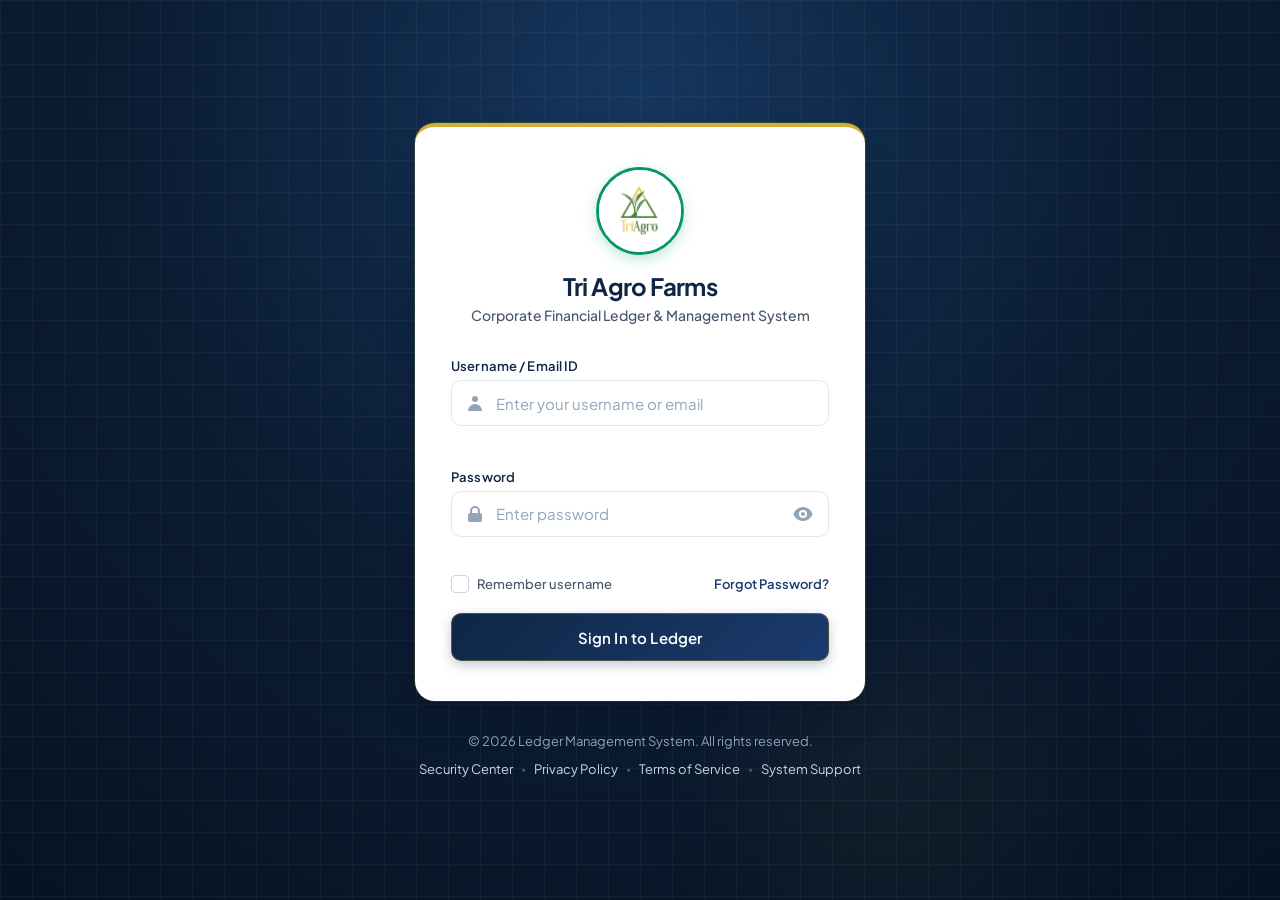
<file: frontend/index.html>
<!DOCTYPE html>
<html lang="en">
<head>
    <meta charset="UTF-8">
    <meta name="viewport" content="width=device-width, initial-scale=1.0">
    <meta http-equiv="Cache-Control" content="no-cache, no-store, must-revalidate">
    <meta http-equiv="Pragma" content="no-cache">
    <meta http-equiv="Expires" content="0">
    <meta name="description" content="Secure sign-in portal for Ledger Management System. Manage business accounting and financial ledgers securely.">
    <title>Sign In &mdash; Tri Agro Farms</title>
    <link rel="icon" type="image/jpeg" href="images/logo.jpg">
    <link rel="preconnect" href="https://fonts.googleapis.com">
    <link rel="preconnect" href="https://fonts.gstatic.com" crossorigin>
    <link href="https://fonts.googleapis.com/css2?family=Plus+Jakarta+Sans:wght@400;500;600;700&display=swap" rel="stylesheet">
    <link rel="stylesheet" href="style.css?v=2.1">
</head>
<body>
    <div class="bg-pattern" aria-hidden="true"></div>
    <div class="bg-glow bg-glow-1" aria-hidden="true"></div>
    <div class="bg-glow bg-glow-2" aria-hidden="true"></div>

    <main class="page-container">
        <div class="login-card">
            <header class="card-header">
                <div class="brand-logo" aria-hidden="true" style="margin-bottom: 1rem;">
                    <img src="images/logo.jpg" alt="Tri Agro Farms Logo" style="width: 88px; height: 88px; border-radius: 50%; object-fit: cover; border: 3px solid #059669; box-shadow: 0 4px 14px rgba(5,150,105,0.25);">
                </div>
                <h1 class="software-title">Tri Agro Farms</h1>
                <p class="software-subtitle">Corporate Financial Ledger &amp; Management System</p>
            </header>

            <div id="alertBanner" class="alert-banner" role="alert" aria-live="assertive" hidden>
                <span class="alert-icon" aria-hidden="true"></span>
                <span class="alert-message" id="alertMessage"></span>
                <button type="button" class="alert-close" id="alertCloseBtn" aria-label="Dismiss alert">&times;</button>
            </div>

            <form id="loginForm" class="login-form" novalidate autocomplete="on">
                <div class="form-group" id="usernameGroup">
                    <label for="username" class="form-label">
                        Username / Email ID
                    </label>
                    <div class="input-wrapper">
                        <span class="input-icon" aria-hidden="true">
                            <svg viewBox="0 0 20 20" fill="currentColor">
                                <path fill-rule="evenodd" d="M10 9a3 3 0 100-6 3 3 0 000 6zm-7 9a7 7 0 1114 0H3z" clip-rule="evenodd" />
                            </svg>
                        </span>
                        <input
                            type="text"
                            id="username"
                            name="username"
                            class="form-input"
                            placeholder="Enter your username or email"
                            autocomplete="username"
                            required
                            aria-describedby="usernameError"
                        />
                    </div>
                    <span class="field-error" id="usernameError" aria-live="polite"></span>
                </div>

                <div class="form-group" id="passwordGroup">
                    <label for="password" class="form-label">
                        Password
                    </label>
                    <div class="input-wrapper">
                        <span class="input-icon" aria-hidden="true">
                            <svg viewBox="0 0 20 20" fill="currentColor">
                                <path fill-rule="evenodd" d="M5 9V7a5 5 0 0110 0v2a2 2 0 012 2v5a2 2 0 01-2 2H5a2 2 0 01-2-2v-5a2 2 0 012-2zm8-2v2H7V7a3 3 0 016 0z" clip-rule="evenodd" />
                            </svg>
                        </span>
                        <input
                            type="password"
                            id="password"
                            name="password"
                            class="form-input password-input"
                            placeholder="Enter password"
                            autocomplete="current-password"
                            required
                            aria-describedby="passwordError"
                        />
                        <button
                            type="button"
                            id="togglePassword"
                            class="password-toggle"
                            aria-label="Show password"
                            aria-pressed="false"
                            tabindex="0"
                        >
                            <svg class="eye-icon eye-show" viewBox="0 0 20 20" fill="currentColor" aria-hidden="true">
                                <path d="M10 12a2 2 0 100-4 2 2 0 000 4z" />
                                <path fill-rule="evenodd" d="M.458 10C1.732 5.943 5.522 3 10 3s8.268 2.943 9.542 7c-1.274 4.057-5.064 7-9.542 7S1.732 14.057.458 10zM14 10a4 4 0 11-8 0 4 4 0 018 0z" clip-rule="evenodd" />
                            </svg>
                            <svg class="eye-icon eye-hide" viewBox="0 0 20 20" fill="currentColor" aria-hidden="true" style="display: none;">
                                <path fill-rule="evenodd" d="M3.707 2.293a1 1 0 00-1.414 1.414l14 14a1 1 0 001.414-1.414l-1.473-1.473A10.014 10.014 0 0019.542 10C18.268 5.943 14.478 3 10 3a9.958 9.958 0 00-4.512 1.074l-1.78-1.781zm4.261 4.26a4 4 0 015.66 5.66l-5.66-5.66z" clip-rule="evenodd" />
                                <path d="M12.454 16.697L9.75 13.992a4 4 0 01-3.742-3.741L2.335 6.578A9.98 9.98 0 00.458 10c1.274 4.057 5.065 7 9.542 7 .847 0 1.669-.105 2.454-.303z" />
                            </svg>
                        </button>
                    </div>
                    <span class="field-error" id="passwordError" aria-live="polite"></span>
                </div>

                <div class="form-utilities">
                    <label class="remember-me" for="rememberMe">
                        <input type="checkbox" id="rememberMe" name="rememberMe" class="checkbox-input" />
                        <span class="custom-checkbox" aria-hidden="true">
                            <svg viewBox="0 0 12 10" fill="none">
                                <path d="M1.5 5.5L4.5 8.5L10.5 1.5" stroke="#FFFFFF" stroke-width="2" stroke-linecap="round" stroke-linejoin="round"/>
                            </svg>
                        </span>
                        <span class="remember-label">Remember username</span>
                    </label>

                    <a href="#forgot-password" class="forgot-link" id="forgotPasswordLink">
                        Forgot Password?
                    </a>
                </div>

                <button type="submit" class="btn btn-primary" id="submitBtn">
                    <span class="btn-text">Sign In to Ledger</span>
                    <span class="btn-spinner" aria-hidden="true"></span>
                </button>



            </form>
        </div>

        <footer class="page-footer">
            <p class="copyright">
                &copy; <span id="currentYear">2026</span> Ledger Management System. All rights reserved.
            </p>
            <nav class="footer-links" aria-label="Footer Navigation">
                <a href="#security" class="footer-link">Security Center</a>
                <span class="separator" aria-hidden="true">&bull;</span>
                <a href="#privacy" class="footer-link">Privacy Policy</a>
                <span class="separator" aria-hidden="true">&bull;</span>
                <a href="#terms" class="footer-link">Terms of Service</a>
                <span class="separator" aria-hidden="true">&bull;</span>
                <a href="#support" class="footer-link">System Support</a>
            </nav>
        </footer>
    </main>

    <div class="modal-overlay" id="forgotModal" role="dialog" aria-modal="true" aria-labelledby="modalTitle" hidden>
        <div class="modal-card">
            <div class="modal-header">
                <h2 id="modalTitle" class="modal-title">Reset Password</h2>
                <button type="button" class="modal-close" id="modalCloseBtn" aria-label="Close dialog">&times;</button>
            </div>
            <div class="modal-body">
                <p class="modal-desc">
                    Enter your authorized company email address and your new desired password to instantly reset access.
                </p>
                <form id="resetForm" novalidate>
                    <div class="form-group">
                        <label for="resetEmail" class="form-label">Username / Email ID</label>
                        <input
                            type="email"
                            id="resetEmail"
                            class="form-input"
                            placeholder="admin123@gmail.com"
                            required
                        />
                        <span class="field-error" id="resetEmailError" aria-live="polite"></span>
                    </div>
                    <div class="form-group" style="margin-top: 0.75rem;">
                        <label for="resetNewPassword" class="form-label">New Password (Min 6 characters)</label>
                        <input
                            type="password"
                            id="resetNewPassword"
                            class="form-input"
                            placeholder="Enter new password (Min 6 characters)"
                            required
                        />
                        <span class="field-error" id="resetPasswordError" aria-live="polite"></span>
                    </div>
                    <div class="modal-actions" style="margin-top: 1.25rem;">
                        <button type="button" class="btn btn-secondary" id="modalCancelBtn">Cancel</button>
                        <button type="submit" class="btn btn-primary" id="modalSubmitBtn">
                            <span class="btn-text">Save New Password & Sign In</span>
                            <span class="btn-spinner" aria-hidden="true"></span>
                        </button>
                    </div>

            </form>
            </div>
        </div>
    </div>

    <script src="script.js?v=2.2"></script>
</body>
</html>
</file>
<file: frontend/style.css>
:root {
    --navy-950: #071322;
    --navy-900: #0B1C33;
    --navy-850: #0F2744;
    --navy-800: #16365C;
    --navy-700: #1B3B6F;
    --navy-600: #234E8E;
    --navy-100: #E8EEF5;
    --navy-50:  #F2F6FA;

    --gold-600: #9E7B26;
    --gold-500: #C5A059;
    --gold-400: #D4AF37;
    --gold-300: #E5C568;
    --gold-100: #FAF5E8;
    --gold-50:  #FDFBF5;

    --surface-white: #FFFFFF;
    --surface-card:  #FFFFFF;
    --border-subtle: #E2E8F0;
    --border-hover:  #CBD5E1;
    --border-focus:  #1B3B6F;

    --text-primary:   #0F172A;
    --text-secondary: #475569;
    --text-muted:     #94A3B8;
    --text-on-navy:   #F8FAFC;
    --text-on-navy-muted: #94A3B8;

    --error-red:      #DC2626;
    --error-bg:       #FEF2F2;
    --error-border:   #FCA5A5;
    --success-green:  #059669;
    --success-bg:     #ECFDF5;
    --success-border: #A7F3D0;
    --warning-amber:  #D97706;
    --warning-bg:     #FFFBEB;
    --warning-border: #FDE68A;

    --font-family: 'Plus Jakarta Sans', system-ui, -apple-system, BlinkMacSystemFont, 'Segoe UI', Roboto, sans-serif;

    --shadow-card: 0 4px 6px -1px rgba(7, 19, 34, 0.08),
                   0 20px 35px -5px rgba(7, 19, 34, 0.18),
                   0 0 0 1px rgba(212, 175, 55, 0.18);
    --shadow-input-focus: 0 0 0 3px rgba(27, 59, 111, 0.16);
    --shadow-gold-focus:  0 0 0 3px rgba(212, 175, 55, 0.28);
    --shadow-button-hover: 0 10px 20px -3px rgba(15, 39, 68, 0.35);

    --transition-fast: 0.15s ease;
    --transition-base: 0.25s cubic-bezier(0.16, 1, 0.3, 1);
}

*, *::before, *::after {
    box-sizing: border-box;
    margin: 0;
    padding: 0;
}

html {
    font-size: 16px;
    height: 100%;
    -webkit-font-smoothing: antialiased;
    -moz-osx-font-smoothing: grayscale;
}

body {
    min-height: 100%;
    font-family: var(--font-family);
    color: var(--text-primary);
    background: radial-gradient(circle at 50% 10%, #16365C 0%, #0B1C33 50%, #071322 100%);
    background-color: var(--navy-950);
    display: flex;
    flex-direction: column;
    justify-content: center;
    align-items: center;
    position: relative;
    overflow-x: hidden;
    padding: 1.5rem 1rem;
}

.bg-pattern {
    position: fixed;
    inset: 0;
    pointer-events: none;
    z-index: 0;
    opacity: 0.04;
    background-image:
        linear-gradient(to right, #FFFFFF 1px, transparent 1px),
        linear-gradient(to bottom, #FFFFFF 1px, transparent 1px);
    background-size: 32px 32px;
}

.bg-glow {
    position: fixed;
    border-radius: 50%;
    filter: blur(90px);
    pointer-events: none;
    z-index: 0;
    opacity: 0.25;
}

.bg-glow-1 {
    width: 480px;
    height: 480px;
    background: radial-gradient(circle, rgba(27, 59, 111, 0.8) 0%, transparent 70%);
    top: -100px;
    left: 50%;
    transform: translateX(-50%);
}

.bg-glow-2 {
    width: 380px;
    height: 380px;
    background: radial-gradient(circle, rgba(212, 175, 55, 0.35) 0%, transparent 70%);
    bottom: -80px;
    right: 15%;
}

.page-container {
    width: 100%;
    max-width: 450px;
    display: flex;
    flex-direction: column;
    align-items: center;
    position: relative;
    z-index: 1;
}

.login-card {
    width: 100%;
    background-color: var(--surface-card);
    border-radius: 20px;
    box-shadow: var(--shadow-card);
    padding: 2.5rem 2.25rem;
    position: relative;
    border-top: 4px solid var(--gold-400);
    transition: transform var(--transition-base), box-shadow var(--transition-base);
}

.card-header {
    text-align: center;
    margin-bottom: 2rem;
}

.brand-logo {
    display: inline-flex;
    justify-content: center;
    align-items: center;
    margin-bottom: 1.25rem;
    position: relative;
}

.logo-svg {
    width: 56px;
    height: 56px;
    filter: drop-shadow(0 4px 10px rgba(15, 39, 68, 0.25));
    transition: transform var(--transition-base);
}

.brand-logo:hover .logo-svg {
    transform: scale(1.05);
}

.software-title {
    font-size: 1.5rem;
    font-weight: 700;
    color: var(--navy-850);
    letter-spacing: -0.025em;
    line-height: 1.25;
    margin-bottom: 0.35rem;
}

.software-subtitle {
    font-size: 0.875rem;
    font-weight: 500;
    color: var(--text-secondary);
    line-height: 1.4;
}

.alert-banner {
    display: flex;
    align-items: flex-start;
    gap: 0.75rem;
    padding: 0.875rem 1rem;
    border-radius: 10px;
    margin-bottom: 1.5rem;
    font-size: 0.875rem;
    line-height: 1.4;
    position: relative;
    animation: slideDown 0.25s cubic-bezier(0.16, 1, 0.3, 1) forwards;
}

.alert-banner[hidden] {
    display: none !important;
}

.alert-banner.alert-error {
    background-color: var(--error-bg);
    border: 1px solid var(--error-border);
    color: var(--error-red);
}

.alert-banner.alert-success {
    background-color: var(--success-bg);
    border: 1px solid var(--success-border);
    color: var(--success-green);
}

.alert-banner.alert-warning {
    background-color: var(--warning-bg);
    border: 1px solid var(--warning-border);
    color: var(--warning-amber);
}

.alert-icon {
    flex-shrink: 0;
    width: 18px;
    height: 18px;
    margin-top: 1px;
    display: inline-flex;
    align-items: center;
    justify-content: center;
}

.alert-icon::before {
    content: "!";
    font-weight: 700;
    font-size: 0.75rem;
    width: 18px;
    height: 18px;
    border-radius: 50%;
    background: currentColor;
    color: #FFFFFF;
    display: flex;
    align-items: center;
    justify-content: center;
}

.alert-banner.alert-success .alert-icon::before {
    content: "✓";
}

.alert-message {
    flex-grow: 1;
    font-weight: 500;
}

.alert-close {
    background: transparent;
    border: none;
    font-size: 1.25rem;
    line-height: 1;
    color: currentColor;
    cursor: pointer;
    opacity: 0.7;
    transition: opacity var(--transition-fast);
    padding: 0 0.25rem;
}

.alert-close:hover {
    opacity: 1;
}

@keyframes slideDown {
    from {
        opacity: 0;
        transform: translateY(-8px);
    }
    to {
        opacity: 1;
        transform: translateY(0);
    }
}

.login-form {
    display: flex;
    flex-direction: column;
    gap: 1.25rem;
}

.form-group {
    display: flex;
    flex-direction: column;
    gap: 0.4rem;
    text-align: left;
}

.form-label {
    font-size: 0.8125rem;
    font-weight: 600;
    color: var(--navy-850);
    letter-spacing: 0.01em;
}

.input-wrapper {
    position: relative;
    display: flex;
    align-items: center;
}

.input-icon {
    position: absolute;
    left: 0.875rem;
    width: 1.25rem;
    height: 1.25rem;
    color: var(--text-muted);
    display: flex;
    align-items: center;
    justify-content: center;
    pointer-events: none;
    transition: color var(--transition-fast);
}

.input-icon svg {
    width: 100%;
    height: 100%;
}

.form-input {
    width: 100%;
    height: 46px;
    padding: 0 1rem 0 2.75rem;
    font-family: var(--font-family);
    font-size: 0.9375rem;
    font-weight: 500;
    color: var(--text-primary);
    background-color: var(--surface-white);
    border: 1.5px solid var(--border-subtle);
    border-radius: 10px;
    transition: border-color var(--transition-fast), box-shadow var(--transition-fast), background-color var(--transition-fast);
    outline: none;
}

.form-input.password-input {
    padding-right: 2.75rem;
}

.form-input::placeholder {
    color: var(--text-muted);
    font-weight: 400;
}

.form-input:hover:not(:disabled):not(:focus) {
    border-color: var(--border-hover);
}

.form-input:focus {
    border-color: var(--navy-700);
    box-shadow: var(--shadow-input-focus);
    background-color: #FFFFFF;
}

.form-group:focus-within .input-icon {
    color: var(--navy-700);
}

.form-input.is-invalid {
    border-color: var(--error-red) !important;
    background-color: #FFFDFD;
}

.form-input.is-invalid:focus {
    box-shadow: 0 0 0 3px rgba(220, 38, 38, 0.16) !important;
}

.form-input.is-valid {
    border-color: var(--success-green);
}

.field-error {
    font-size: 0.775rem;
    color: var(--error-red);
    font-weight: 500;
    min-height: 1rem;
    line-height: 1.25;
    transition: all var(--transition-fast);
}

.password-toggle {
    position: absolute;
    right: 0.625rem;
    background: transparent;
    border: none;
    padding: 0.375rem;
    cursor: pointer;
    color: var(--text-muted);
    border-radius: 6px;
    display: inline-flex;
    align-items: center;
    justify-content: center;
    transition: color var(--transition-fast), background-color var(--transition-fast);
}

.password-toggle:hover {
    color: var(--navy-850);
    background-color: var(--navy-50);
}

.password-toggle:focus-visible {
    outline: none;
    box-shadow: var(--shadow-gold-focus);
    color: var(--navy-850);
}

.eye-icon {
    width: 1.25rem;
    height: 1.25rem;
}

.form-utilities {
    display: flex;
    justify-content: space-between;
    align-items: center;
    margin-top: -0.25rem;
    font-size: 0.8125rem;
}

.remember-me {
    display: inline-flex;
    align-items: center;
    gap: 0.5rem;
    cursor: pointer;
    user-select: none;
}

.checkbox-input {
    position: absolute;
    opacity: 0;
    width: 0;
    height: 0;
}

.custom-checkbox {
    width: 18px;
    height: 18px;
    border: 1.5px solid var(--border-hover);
    border-radius: 4px;
    background-color: var(--surface-white);
    display: inline-flex;
    align-items: center;
    justify-content: center;
    transition: all var(--transition-fast);
    flex-shrink: 0;
}

.custom-checkbox svg {
    width: 11px;
    height: 11px;
    opacity: 0;
    transform: scale(0.6);
    transition: all var(--transition-fast);
}

.checkbox-input:checked + .custom-checkbox {
    background-color: var(--navy-850);
    border-color: var(--navy-850);
}

.checkbox-input:checked + .custom-checkbox svg {
    opacity: 1;
    transform: scale(1);
}

.checkbox-input:focus-visible + .custom-checkbox {
    box-shadow: var(--shadow-gold-focus);
    border-color: var(--gold-400);
}

.remember-label {
    color: var(--text-secondary);
    font-weight: 500;
}

.remember-me:hover .remember-label {
    color: var(--navy-850);
}

.forgot-link {
    color: var(--navy-700);
    font-weight: 600;
    text-decoration: none;
    transition: color var(--transition-fast);
}

.forgot-link:hover {
    color: var(--gold-600);
    text-decoration: underline;
}

.forgot-link:focus-visible {
    outline: none;
    border-radius: 4px;
    box-shadow: var(--shadow-gold-focus);
}

.btn {
    font-family: var(--font-family);
    font-size: 0.9375rem;
    font-weight: 600;
    letter-spacing: 0.01em;
    padding: 0.75rem 1.5rem;
    border-radius: 10px;
    border: none;
    cursor: pointer;
    display: inline-flex;
    align-items: center;
    justify-content: center;
    position: relative;
    transition: all var(--transition-base);
    text-decoration: none;
    height: 48px;
}

.btn:disabled {
    opacity: 0.65;
    cursor: not-allowed;
    transform: none !important;
    box-shadow: none !important;
}

.btn-primary {
    background: linear-gradient(135deg, var(--navy-850) 0%, var(--navy-700) 100%);
    color: #FFFFFF;
    box-shadow: 0 4px 12px rgba(15, 39, 68, 0.25);
    border: 1px solid rgba(212, 175, 55, 0.3);
}

.btn-primary:hover:not(:disabled) {
    background: linear-gradient(135deg, var(--navy-800) 0%, var(--navy-600) 100%);
    transform: translateY(-1.5px);
    box-shadow: var(--shadow-button-hover);
    border-color: var(--gold-400);
}

.btn-primary:active:not(:disabled) {
    transform: translateY(0);
    box-shadow: 0 2px 6px rgba(15, 39, 68, 0.3);
}

.btn-primary:focus-visible {
    outline: none;
    box-shadow: var(--shadow-gold-focus);
}

.btn-secondary {
    background-color: var(--navy-50);
    color: var(--navy-850);
    border: 1px solid var(--border-subtle);
}

.btn-secondary:hover:not(:disabled) {
    background-color: var(--navy-100);
    color: var(--navy-900);
}

.btn-secondary:focus-visible {
    outline: none;
    box-shadow: var(--shadow-input-focus);
}

.btn-spinner {
    display: none;
    width: 20px;
    height: 20px;
    border: 2.5px solid rgba(255, 255, 255, 0.3);
    border-top-color: var(--gold-400);
    border-radius: 50%;
    animation: buttonSpin 0.75s linear infinite;
    position: absolute;
}

.btn.is-loading .btn-text {
    visibility: hidden;
    opacity: 0;
}

.btn.is-loading .btn-spinner {
    display: block;
}

@keyframes buttonSpin {
    to {
        transform: rotate(360deg);
    }
}

.page-footer {
    width: 100%;
    margin-top: 2rem;
    text-align: center;
    color: var(--text-on-navy-muted);
    font-size: 0.8125rem;
    display: flex;
    flex-direction: column;
    gap: 0.75rem;
}

.copyright {
    color: #94A3B8;
}

.footer-links {
    display: flex;
    justify-content: center;
    align-items: center;
    flex-wrap: wrap;
    gap: 0.5rem;
}

.footer-link {
    color: #CBD5E1;
    text-decoration: none;
    transition: color var(--transition-fast);
}

.footer-link:hover {
    color: var(--gold-400);
    text-decoration: underline;
}

.footer-link:focus-visible {
    outline: none;
    box-shadow: var(--shadow-gold-focus);
    border-radius: 2px;
}

.separator {
    color: #475569;
    font-size: 0.625rem;
    user-select: none;
}

.modal-overlay {
    position: fixed;
    inset: 0;
    background-color: rgba(7, 19, 34, 0.75);
    backdrop-filter: blur(6px);
    -webkit-backdrop-filter: blur(6px);
    display: flex;
    align-items: center;
    justify-content: center;
    z-index: 1000;
    padding: 1.25rem;
    opacity: 0;
    pointer-events: none;
    transition: opacity var(--transition-base);
}

.modal-overlay:not([hidden]) {
    opacity: 1;
    pointer-events: auto;
}

.modal-card {
    background: var(--surface-white);
    width: 100%;
    max-width: 440px;
    border-radius: 18px;
    box-shadow: 0 25px 50px -12px rgba(0, 0, 0, 0.5);
    border-top: 4px solid var(--gold-400);
    padding: 2rem;
    transform: scale(0.96) translateY(10px);
    transition: transform var(--transition-base);
}

.modal-overlay:not([hidden]) .modal-card {
    transform: scale(1) translateY(0);
}

.modal-header {
    display: flex;
    justify-content: space-between;
    align-items: center;
    margin-bottom: 1rem;
}

.modal-title {
    font-size: 1.25rem;
    font-weight: 700;
    color: var(--navy-850);
}

.modal-close {
    background: transparent;
    border: none;
    font-size: 1.5rem;
    color: var(--text-muted);
    cursor: pointer;
    line-height: 1;
    padding: 0.25rem 0.5rem;
    border-radius: 6px;
    transition: all var(--transition-fast);
}

.modal-close:hover {
    color: var(--navy-850);
    background-color: var(--navy-50);
}

.modal-close:focus-visible {
    outline: none;
    box-shadow: var(--shadow-gold-focus);
}

.modal-desc {
    font-size: 0.875rem;
    color: var(--text-secondary);
    line-height: 1.5;
    margin-bottom: 1.25rem;
}

.modal-actions {
    display: flex;
    justify-content: flex-end;
    gap: 0.75rem;
    margin-top: 1.5rem;
}

@media (max-width: 480px) {
    body {
        padding: 1rem 0.75rem;
    }

    .login-card {
        padding: 2rem 1.25rem;
        border-radius: 16px;
    }

    .software-title {
        font-size: 1.35rem;
    }

    .form-utilities {
        flex-direction: column;
        align-items: flex-start;
        gap: 0.75rem;
    }

    .modal-card {
        padding: 1.5rem 1.25rem;
    }

    .modal-actions {
        flex-direction: column-reverse;
    }

    .modal-actions .btn {
        width: 100%;
    }
}

@media (prefers-reduced-motion: reduce) {
    *, *::before, *::after {
        animation-duration: 0.01ms !important;
        animation-iteration-count: 1 !important;
        transition-duration: 0.01ms !important;
    }
}
</file>
<file: frontend/dashboard.css>
:root {
    --navy-950: #071322;
    --navy-900: #0B1C33;
    --navy-850: #0F2744;
    --navy-800: #16365C;
    --navy-700: #1B3B6F;
    --navy-600: #234E8E;
    --navy-100: #E8EEF5;
    --navy-50:  #F2F6FA;

    --gold-600: #9E7B26;
    --gold-500: #C5A059;
    --gold-400: #D4AF37;
    --gold-300: #E5C568;
    --gold-100: #FAF5E8;
    --gold-50:  #FDFBF5;

    --surface-white: #FFFFFF;
    --surface-bg:    #F8FAFC;
    --surface-card:  #FFFFFF;
    --border-subtle: #E2E8F0;
    --border-hover:  #CBD5E1;
    --border-focus:  #1B3B6F;

    --text-primary:   #0F172A;
    --text-secondary: #475569;
    --text-muted:     #94A3B8;

    --error-red:      #DC2626;
    --error-bg:       #FEF2F2;
    --error-border:   #FCA5A5;
    --success-green:  #059669;
    --success-bg:     #ECFDF5;
    --success-border: #A7F3D0;
    --warning-amber:  #D97706;
    --warning-bg:     #FFFBEB;
    --warning-border: #FDE68A;
    --info-blue:      #2563EB;
    --info-bg:        #EFF6FF;

    --font-family: 'Plus Jakarta Sans', system-ui, -apple-system, BlinkMacSystemFont, 'Segoe UI', Roboto, sans-serif;
    --shadow-sm: 0 1px 2px 0 rgba(0, 0, 0, 0.05);
    --shadow-md: 0 4px 6px -1px rgba(0, 0, 0, 0.08), 0 2px 4px -1px rgba(0, 0, 0, 0.04);
    --shadow-lg: 0 10px 15px -3px rgba(0, 0, 0, 0.08), 0 4px 6px -2px rgba(0, 0, 0, 0.04);
}

*, *::before, *::after {
    box-sizing: border-box;
    margin: 0;
    padding: 0;
}

body {
    font-family: var(--font-family);
    background-color: var(--surface-bg);
    color: var(--text-primary);
    min-height: 100vh;
    display: flex;
    flex-direction: column;
}

/* App Header */
.app-header {
    background: linear-gradient(135deg, var(--navy-950) 0%, var(--navy-850) 100%);
    color: #FFFFFF;
    border-bottom: 2px solid var(--gold-400);
    position: sticky;
    top: 0;
    z-index: 100;
    box-shadow: 0 4px 12px rgba(7, 19, 34, 0.25);
}

.header-container {
    max-width: 1600px;
    margin: 0 auto;
    padding: 0.75rem 1.5rem;
    display: flex;
    align-items: center;
    justify-content: space-between;
    gap: 1rem;
}

.brand-section {
    display: flex;
    align-items: center;
    gap: 0.85rem;
    cursor: pointer;
}

.brand-logo-icon {
    width: 38px;
    height: 38px;
    border-radius: 8px;
    background: linear-gradient(135deg, var(--gold-400), var(--gold-600));
    display: flex;
    align-items: center;
    justify-content: center;
    font-weight: 800;
    color: var(--navy-950);
    font-size: 1.25rem;
    box-shadow: 0 2px 6px rgba(212, 175, 55, 0.3);
}

.brand-text h1 {
    font-size: 1.15rem;
    font-weight: 700;
    letter-spacing: -0.01em;
    display: flex;
    align-items: center;
    gap: 0.5rem;
}

.brand-text p {
    font-size: 0.75rem;
    color: var(--gold-300);
    opacity: 0.9;
}

.currency-badge {
    background: rgba(212, 175, 55, 0.15);
    color: var(--gold-300);
    font-size: 0.7rem;
    padding: 0.15rem 0.45rem;
    border-radius: 4px;
    border: 1px solid rgba(212, 175, 55, 0.3);
    font-weight: 600;
}

.header-actions {
    display: flex;
    align-items: center;
    gap: 0.85rem;
}

.status-indicator {
    display: flex;
    align-items: center;
    gap: 0.45rem;
    background: rgba(255, 255, 255, 0.08);
    padding: 0.4rem 0.75rem;
    border-radius: 20px;
    font-size: 0.78rem;
    color: #E2E8F0;
    border: 1px solid rgba(255, 255, 255, 0.12);
}

.status-dot {
    width: 8px;
    height: 8px;
    border-radius: 50%;
    background-color: var(--success-green);
    box-shadow: 0 0 6px var(--success-green);
    animation: pulseDot 2s infinite ease-in-out;
}

@keyframes pulseDot {
    0%, 100% { opacity: 1; transform: scale(1); }
    50% { opacity: 0.5; transform: scale(1.2); }
}

.btn-new-voucher {
    background: linear-gradient(135deg, var(--gold-400), var(--gold-500));
    color: var(--navy-950);
    font-weight: 700;
    font-size: 0.85rem;
    padding: 0.5rem 1rem;
    border-radius: 8px;
    border: none;
    cursor: pointer;
    display: flex;
    align-items: center;
    gap: 0.4rem;
    transition: all 0.2s ease;
    box-shadow: 0 2px 8px rgba(212, 175, 55, 0.25);
}

.btn-new-voucher:hover {
    transform: translateY(-1px);
    box-shadow: 0 4px 12px rgba(212, 175, 55, 0.35);
}

.user-profile-btn {
    background: rgba(255, 255, 255, 0.1);
    border: 1px solid rgba(255, 255, 255, 0.15);
    color: #FFFFFF;
    border-radius: 8px;
    padding: 0.35rem 0.75rem;
    display: flex;
    align-items: center;
    gap: 0.6rem;
    cursor: pointer;
    text-align: left;
    transition: background 0.15s ease;
}

.user-profile-btn:hover {
    background: rgba(255, 255, 255, 0.18);
}

.avatar-circle {
    width: 28px;
    height: 28px;
    border-radius: 50%;
    background: var(--navy-700);
    border: 1px solid var(--gold-400);
    display: flex;
    align-items: center;
    justify-content: center;
    font-size: 0.75rem;
    font-weight: 700;
    color: var(--gold-300);
}

.user-info-text .user-name {
    font-size: 0.8rem;
    font-weight: 600;
    line-height: 1.1;
}

.user-info-text .user-role {
    font-size: 0.68rem;
    color: var(--gold-300);
}

.btn-logout {
    background: transparent;
    border: 1px solid rgba(255, 255, 255, 0.2);
    color: #E2E8F0;
    border-radius: 8px;
    padding: 0.45rem 0.75rem;
    font-size: 0.8rem;
    cursor: pointer;
    transition: all 0.15s ease;
}

.btn-logout:hover {
    background: rgba(220, 38, 38, 0.2);
    border-color: rgba(220, 38, 38, 0.4);
    color: #FECACA;
}

/* App Layout */
.app-layout {
    display: flex;
    flex: 1;
    max-width: 1600px;
    width: 100%;
    margin: 0 auto;
}

/* Sidebar */
.app-sidebar {
    width: 240px;
    background: #FFFFFF;
    border-right: 1px solid var(--border-subtle);
    padding: 1.25rem 0.75rem;
    display: flex;
    flex-direction: column;
    justify-content: space-between;
    flex-shrink: 0;
}

.nav-menu {
    list-style: none;
    display: flex;
    flex-direction: column;
    gap: 0.35rem;
}

.nav-link {
    display: flex;
    align-items: center;
    gap: 0.75rem;
    padding: 0.65rem 0.85rem;
    border-radius: 8px;
    color: var(--text-secondary);
    text-decoration: none;
    font-size: 0.88rem;
    font-weight: 500;
    cursor: pointer;
    transition: all 0.15s ease;
}

.nav-link svg {
    width: 18px;
    height: 18px;
    flex-shrink: 0;
    stroke-width: 2;
}

.nav-link:hover {
    background-color: var(--navy-50);
    color: var(--navy-850);
}

.nav-link.active {
    background: linear-gradient(135deg, var(--navy-850), var(--navy-700));
    color: #FFFFFF;
    font-weight: 600;
    box-shadow: 0 2px 6px rgba(15, 39, 68, 0.2);
}

.nav-link.active svg {
    stroke: var(--gold-400);
}

.sidebar-footer {
    padding: 0.75rem 0.5rem;
    border-top: 1px solid var(--border-subtle);
    font-size: 0.75rem;
    color: var(--text-muted);
}

/* Main Content */
.main-content {
    flex: 1;
    padding: 1.5rem;
    overflow-y: auto;
    background-color: var(--surface-bg);
}

.view-section {
    display: none;
    animation: fadeIn 0.2s ease;
}

.view-section.active {
    display: block;
}

@keyframes fadeIn {
    from { opacity: 0; transform: translateY(4px); }
    to { opacity: 1; transform: translateY(0); }
}

.view-header {
    display: flex;
    justify-content: space-between;
    align-items: center;
    margin-bottom: 1.5rem;
    flex-wrap: wrap;
    gap: 1rem;
}

.view-title h2 {
    font-size: 1.45rem;
    font-weight: 700;
    color: var(--navy-950);
    letter-spacing: -0.01em;
}

.view-title p {
    font-size: 0.85rem;
    color: var(--text-secondary);
    margin-top: 0.2rem;
}

/* KPI Cards Grid */
.kpi-grid {
    display: grid;
    grid-template-columns: repeat(auto-fit, minmax(240px, 1fr));
    gap: 1.25rem;
    margin-bottom: 1.5rem;
}

.kpi-card {
    background: #FFFFFF;
    border-radius: 12px;
    padding: 1.25rem;
    border: 1px solid var(--border-subtle);
    box-shadow: var(--shadow-sm);
    display: flex;
    flex-direction: column;
    justify-content: space-between;
    position: relative;
    overflow: hidden;
    transition: transform 0.15s ease, box-shadow 0.15s ease;
}

.kpi-card:hover {
    transform: translateY(-2px);
    box-shadow: var(--shadow-md);
}

.kpi-card::before {
    content: '';
    position: absolute;
    top: 0;
    left: 0;
    width: 4px;
    height: 100%;
}

.kpi-card.liquid::before,
.kpi-card.cash-bank::before { background-color: #2563EB; }
.kpi-card.receivables::before { background-color: #10B981; }
.kpi-card.payables::before { background-color: #F59E0B; }
.kpi-card.capital::before { background-color: #8B5CF6; }
.kpi-card.profit::before { background-color: var(--gold-500); }
.kpi-card.expense::before { background-color: #EF4444; }

.kpi-header {
    display: flex;
    justify-content: space-between;
    align-items: center;
    margin-bottom: 0.75rem;
}

.kpi-title {
    font-size: 0.82rem;
    font-weight: 600;
    color: var(--text-secondary);
    text-transform: uppercase;
    letter-spacing: 0.03em;
}

.kpi-icon {
    width: 32px;
    height: 32px;
    border-radius: 8px;
    display: flex;
    align-items: center;
    justify-content: center;
    background: var(--navy-50);
    color: var(--navy-700);
}

.kpi-value {
    font-size: 1.6rem;
    font-weight: 800;
    color: var(--navy-950);
    letter-spacing: -0.02em;
    margin-bottom: 0.35rem;
}

.kpi-subtitle {
    font-size: 0.75rem;
    color: var(--text-muted);
}

/* Two-Column Analytics Row */
.analytics-row {
    display: grid;
    grid-template-columns: 2fr 1fr;
    gap: 1.25rem;
    margin-bottom: 1.5rem;
}

@media (max-width: 1024px) {
    .analytics-row {
        grid-template-columns: 1fr;
    }
}

.card {
    background: #FFFFFF;
    border-radius: 12px;
    border: 1px solid var(--border-subtle);
    box-shadow: var(--shadow-sm);
    padding: 1.25rem;
    margin-bottom: 1.5rem;
}

.card-header-row {
    display: flex;
    justify-content: space-between;
    align-items: center;
    margin-bottom: 1rem;
    padding-bottom: 0.75rem;
    border-bottom: 1px solid var(--border-subtle);
}

.card-title {
    font-size: 1rem;
    font-weight: 700;
    color: var(--navy-950);
}

/* Custom Cash Flow Visual Chart */
.cash-flow-chart-container {
    padding: 0.5rem 0;
}

.chart-bars-wrap {
    display: flex;
    justify-content: space-between;
    align-items: flex-end;
    height: 180px;
    padding-top: 1.5rem;
    gap: 0.75rem;
}

.chart-column {
    flex: 1;
    display: flex;
    flex-direction: column;
    align-items: center;
    height: 100%;
    justify-content: flex-end;
}

.bars-group {
    display: flex;
    align-items: flex-end;
    gap: 4px;
    width: 100%;
    max-width: 60px;
    height: 140px;
}

.chart-bar {
    flex: 1;
    border-radius: 4px 4px 0 0;
    transition: height 0.4s ease, opacity 0.2s ease;
    cursor: pointer;
    position: relative;
}

.chart-bar:hover {
    opacity: 0.85;
}

.bar-inflow {
    background: linear-gradient(180deg, #34D399 0%, #059669 100%);
}

.bar-outflow {
    background: linear-gradient(180deg, #F87171 0%, #DC2626 100%);
}

.chart-month-label {
    font-size: 0.72rem;
    color: var(--text-secondary);
    margin-top: 0.5rem;
    font-weight: 600;
}

.chart-legend {
    display: flex;
    gap: 1.5rem;
    justify-content: center;
    margin-top: 1rem;
    padding-top: 0.75rem;
    border-top: 1px dashed var(--border-subtle);
    font-size: 0.78rem;
    color: var(--text-secondary);
}

.legend-item {
    display: flex;
    align-items: center;
    gap: 0.4rem;
}

.legend-box {
    width: 12px;
    height: 12px;
    border-radius: 3px;
}

.legend-inflow { background-color: #059669; }
.legend-outflow { background-color: #DC2626; }

/* Profit Breakdown Stats Card */
.stats-breakdown-list {
    display: flex;
    flex-direction: column;
    gap: 1rem;
}

.breakdown-item {
    display: flex;
    justify-content: space-between;
    align-items: center;
    padding-bottom: 0.75rem;
    border-bottom: 1px solid var(--border-subtle);
}

.breakdown-label {
    font-size: 0.85rem;
    color: var(--text-secondary);
}

.breakdown-val {
    font-size: 1rem;
    font-weight: 700;
    color: var(--navy-950);
}

.breakdown-val.revenue { color: #059669; }
.breakdown-val.expense { color: #DC2626; }
.breakdown-val.profit { color: var(--navy-850); }

/* Tables */
.table-responsive {
    overflow-x: auto;
    width: 100%;
}

.data-table {
    width: 100%;
    border-collapse: collapse;
    font-size: 0.85rem;
    text-align: left;
}

.data-table th {
    background-color: var(--navy-50);
    color: var(--navy-900);
    font-weight: 700;
    padding: 0.75rem 1rem;
    border-bottom: 2px solid var(--border-subtle);
    white-space: nowrap;
}

.data-table td {
    padding: 0.75rem 1rem;
    border-bottom: 1px solid var(--border-subtle);
    color: var(--text-secondary);
    vertical-align: middle;
}

.data-table tr:hover td {
    background-color: #F8FAFC;
}

.table-amount {
    font-weight: 700;
    color: var(--navy-950);
    text-align: right;
    font-variant-numeric: tabular-nums;
}

.badge {
    display: inline-block;
    padding: 0.2rem 0.55rem;
    border-radius: 20px;
    font-size: 0.72rem;
    font-weight: 700;
    text-transform: uppercase;
    letter-spacing: 0.02em;
}

.badge-cp { background: #FEF2F2; color: #DC2626; border: 1px solid #FCA5A5; }
.badge-cr { background: #ECFDF5; color: #059669; border: 1px solid #A7F3D0; }
.badge-bp { background: #FFFBEB; color: #D97706; border: 1px solid #FDE68A; }
.badge-br { background: #EFF6FF; color: #2563EB; border: 1px solid #BFDBFE; }
.badge-jv { background: #F5F3FF; color: #7C3AED; border: 1px solid #DDD6FE; }
.badge-sv { background: #ECFDF5; color: #047857; border: 1px solid #6EE7B7; }
.badge-pv { background: #FFF1F2; color: #BE123C; border: 1px solid #FDA4AF; }

.badge-customer { background: #EFF6FF; color: #1D4ED8; border: 1px solid #BFDBFE; }
.badge-vendor { background: #FFF7ED; color: #C2410C; border: 1px solid #FED7AA; }

.badge-asset { background: #ECFDF5; color: #059669; }
.badge-liability { background: #FEF2F2; color: #DC2626; }
.badge-equity { background: #EFF6FF; color: #2563EB; }
.badge-revenue { background: #FAF5E8; color: var(--gold-600); }
.badge-expense { background: #FFFBEB; color: #D97706; }

/* Filter Tabs & Search Bar */
.filter-bar {
    display: flex;
    justify-content: space-between;
    align-items: center;
    margin-bottom: 1rem;
    flex-wrap: wrap;
    gap: 0.75rem;
}

.filter-tabs {
    display: flex;
    gap: 0.35rem;
    background: var(--navy-50);
    padding: 0.25rem;
    border-radius: 8px;
    border: 1px solid var(--border-subtle);
}

.filter-tab {
    border: none;
    background: transparent;
    padding: 0.4rem 0.85rem;
    border-radius: 6px;
    font-size: 0.8rem;
    font-weight: 600;
    color: var(--text-secondary);
    cursor: pointer;
    transition: all 0.15s ease;
}

.filter-tab.active {
    background: #FFFFFF;
    color: var(--navy-900);
    box-shadow: 0 1px 3px rgba(0, 0, 0, 0.08);
}

.search-input-wrap {
    position: relative;
    min-width: 260px;
}

.search-input {
    width: 100%;
    padding: 0.45rem 0.75rem 0.45rem 2.2rem;
    border: 1px solid var(--border-subtle);
    border-radius: 8px;
    font-size: 0.85rem;
    font-family: inherit;
    outline: none;
    transition: border 0.15s ease;
}

.search-input:focus {
    border-color: var(--navy-700);
    box-shadow: 0 0 0 3px rgba(27, 59, 111, 0.1);
}

.search-icon {
    position: absolute;
    left: 0.75rem;
    top: 50%;
    transform: translateY(-50%);
    width: 14px;
    height: 14px;
    color: var(--text-muted);
}

/* Modals */
.modal-overlay {
    position: fixed;
    inset: 0;
    background: rgba(7, 19, 34, 0.65);
    backdrop-filter: blur(4px);
    display: flex;
    align-items: center;
    justify-content: center;
    z-index: 1000;
    padding: 1rem;
}

.modal-overlay[hidden] {
    display: none !important;
}

.modal-card {
    background: #FFFFFF;
    border-radius: 14px;
    width: 100%;
    max-width: 780px;
    max-height: 90vh;
    display: flex;
    flex-direction: column;
    box-shadow: 0 20px 25px -5px rgba(0, 0, 0, 0.2), 0 10px 10px -5px rgba(0, 0, 0, 0.04);
    border: 1px solid var(--border-subtle);
    animation: modalPop 0.2s cubic-bezier(0.16, 1, 0.3, 1);
}

.modal-card.modal-lg {
    max-width: 950px;
}

@keyframes modalPop {
    from { opacity: 0; transform: scale(0.96) translateY(8px); }
    to { opacity: 1; transform: scale(1) translateY(0); }
}

.modal-header {
    padding: 1.25rem 1.5rem;
    border-bottom: 1px solid var(--border-subtle);
    display: flex;
    justify-content: space-between;
    align-items: center;
}

.modal-header h3 {
    font-size: 1.15rem;
    font-weight: 700;
    color: var(--navy-950);
}

.modal-close-btn {
    border: none;
    background: transparent;
    font-size: 1.5rem;
    color: var(--text-muted);
    cursor: pointer;
    line-height: 1;
    padding: 0.2rem;
}

.modal-close-btn:hover {
    color: var(--error-red);
}

.modal-body {
    padding: 1.5rem;
    overflow-y: auto;
    flex: 1;
}

.modal-footer {
    padding: 1rem 1.5rem;
    border-top: 1px solid var(--border-subtle);
    display: flex;
    justify-content: flex-end;
    gap: 0.75rem;
    background: var(--surface-bg);
    border-radius: 0 0 14px 14px;
}

/* Forms in Modal */
.form-grid-2 {
    display: grid;
    grid-template-columns: 1fr 1fr;
    gap: 1rem;
}

@media (max-width: 640px) {
    .form-grid-2 {
        grid-template-columns: 1fr;
    }
}

.form-group {
    margin-bottom: 1rem;
}

.form-label {
    display: block;
    font-size: 0.8rem;
    font-weight: 600;
    color: var(--navy-900);
    margin-bottom: 0.35rem;
}

.form-input, .form-select, .form-textarea {
    width: 100%;
    padding: 0.55rem 0.75rem;
    border: 1px solid var(--border-subtle);
    border-radius: 8px;
    font-size: 0.85rem;
    font-family: inherit;
    outline: none;
    transition: all 0.15s ease;
}

.form-input:focus, .form-select:focus, .form-textarea:focus {
    border-color: var(--navy-700);
    box-shadow: 0 0 0 3px rgba(27, 59, 111, 0.12);
}

/* Double-Entry Voucher Lines Grid */
.voucher-lines-table {
    width: 100%;
    border-collapse: collapse;
    margin-top: 0.5rem;
    margin-bottom: 1rem;
}

.voucher-lines-table th {
    background: var(--navy-50);
    font-size: 0.78rem;
    font-weight: 700;
    color: var(--navy-900);
    padding: 0.5rem 0.6rem;
    text-align: left;
    border-bottom: 1px solid var(--border-subtle);
}

.voucher-lines-table td {
    padding: 0.4rem 0.5rem;
    vertical-align: middle;
}

.line-input {
    width: 100%;
    padding: 0.45rem 0.55rem;
    border: 1px solid var(--border-subtle);
    border-radius: 6px;
    font-size: 0.82rem;
    font-family: inherit;
}

.btn-remove-line {
    background: transparent;
    border: none;
    color: var(--error-red);
    cursor: pointer;
    font-size: 1.1rem;
    padding: 0.2rem 0.4rem;
    border-radius: 4px;
}

.btn-remove-line:hover {
    background: var(--error-bg);
}

.voucher-balance-bar {
    background: var(--navy-50);
    border: 1px solid var(--border-subtle);
    border-radius: 8px;
    padding: 0.75rem 1rem;
    display: flex;
    justify-content: space-between;
    align-items: center;
    margin-bottom: 1rem;
    flex-wrap: wrap;
    gap: 0.5rem;
}

.balance-item {
    font-size: 0.85rem;
    font-weight: 600;
    color: var(--navy-900);
}

.balance-item span {
    font-weight: 800;
    font-size: 1rem;
    margin-left: 0.35rem;
}

.diff-badge {
    padding: 0.25rem 0.65rem;
    border-radius: 20px;
    font-size: 0.8rem;
    font-weight: 700;
}

.diff-badge.balanced {
    background: #ECFDF5;
    color: #059669;
    border: 1px solid #A7F3D0;
}

.diff-badge.unbalanced {
    background: #FEF2F2;
    color: #DC2626;
    border: 1px solid #FCA5A5;
}

/* Action Buttons */
.btn {
    padding: 0.55rem 1.1rem;
    border-radius: 8px;
    font-size: 0.85rem;
    font-weight: 600;
    cursor: pointer;
    border: 1px solid transparent;
    transition: all 0.15s ease;
    display: inline-flex;
    align-items: center;
    justify-content: center;
    gap: 0.4rem;
}

.btn-primary {
    background: linear-gradient(135deg, var(--navy-850), var(--navy-700));
    color: #FFFFFF;
    border-color: var(--navy-700);
}

.btn-primary:hover {
    background: var(--navy-800);
}

.btn-secondary {
    background: #FFFFFF;
    border-color: var(--border-subtle);
    color: var(--text-secondary);
}

.btn-secondary:hover {
    background: var(--navy-50);
    color: var(--navy-900);
}

.btn-gold {
    background: linear-gradient(135deg, var(--gold-400), var(--gold-500));
    color: var(--navy-950);
    font-weight: 700;
}

.btn-sm {
    padding: 0.3rem 0.6rem;
    font-size: 0.78rem;
    border-radius: 6px;
}

/* Print Slip Styles & Professional PDF Export */
@page {
    size: A4 portrait;
    margin: 10mm;
}
@media print {
    html, body {
        width: 100% !important;
        margin: 0 !important;
        padding: 0 !important;
        background: #FFFFFF !important;
        color: #000000 !important;
        -webkit-print-color-adjust: exact !important;
        print-color-adjust: exact !important;
    }
    .app-header, .app-sidebar, .header-actions, .filter-bar, .modal-footer, .no-print {
        display: none !important;
    }
    .app-layout {
        max-width: 100% !important;
    }
    .main-content {
        padding: 0 !important;
    }
    .modal-overlay {
        position: static !important;
        background: none !important;
        padding: 0 !important;
    }
    .modal-card {
        max-width: 100% !important;
        border: none !important;
        box-shadow: none !important;
    }
    .print-only {
        display: block !important;
    }
}

.print-slip-container {
    padding: 1.4rem 1.6rem;
    border: 1.5px solid #CBD5E1;
    border-radius: 8px;
    background: #FFFFFF;
    box-shadow: 0 1px 3px rgba(0, 0, 0, 0.05);
}

.print-slip-header {
    text-align: center;
    border-bottom: 2px solid #059669;
    padding-bottom: 1.1rem;
    margin-bottom: 1.25rem;
}

.print-company-title {
    font-size: 1.65rem;
    font-weight: 800;
    color: #064E3B;
    letter-spacing: -0.02em;
    line-height: 1.1;
}

.print-slip-meta {
    display: flex;
    justify-content: space-between;
    margin-bottom: 1.25rem;
    font-size: 0.88rem;
    line-height: 1.6;
}

.print-signature-row {
    display: flex;
    justify-content: space-between;
    margin-top: 3rem;
    padding-top: 0.5rem;
    gap: 20px;
}

.sig-box {
    border-top: 1.5px solid #334155;
    width: 30%;
    text-align: center;
    font-size: 0.82rem;
    font-weight: 700;
    color: #1E293B;
    padding-top: 6px;
}

.sig-box small {
    font-weight: 500;
    color: #64748B;
    font-size: 0.75rem;
    display: block;
    margin-top: 2px;
}

/* ==========================================================================
   DEDICATED GATE PASS & VOUCHER PRINT OPTIMIZATION (EXACT SCREEN-MATCHING PDF)
   ========================================================================== */
@media print {
    @page {
        size: A4 portrait;
        margin: 10mm 12mm 10mm 12mm;
    }

    html, body {
        width: 100% !important;
        margin: 0 !important;
        padding: 0 !important;
        background: #FFFFFF !important;
        color: #0F172A !important;
        font-family: 'Plus Jakarta Sans', -apple-system, BlinkMacSystemFont, "Segoe UI", Roboto, sans-serif !important;
        -webkit-print-color-adjust: exact !important;
        print-color-adjust: exact !important;
    }

    /* 1. GATE PASS PRINT MODE */
    body.printing-gate-pass .app-layout,
    body.printing-gate-pass .app-header,
    body.printing-gate-pass .app-sidebar,
    body.printing-gate-pass .main-content,
    body.printing-gate-pass .view-section,
    body.printing-gate-pass .modal-overlay:not(#modalGatePassSlip),
    body.printing-gate-pass .no-print,
    body.printing-gate-pass #modalGatePassSlip .modal-header,
    body.printing-gate-pass #modalGatePassSlip .modal-footer,
    body.printing-gate-pass #modalGatePassSlip .modal-close-btn {
        display: none !important;
        visibility: hidden !important;
        height: 0 !important;
        width: 0 !important;
        overflow: hidden !important;
        margin: 0 !important;
        padding: 0 !important;
        border: none !important;
    }

    body.printing-gate-pass #modalGatePassSlip {
        display: block !important;
        position: static !important;
        visibility: visible !important;
        background: transparent !important;
        padding: 0 !important;
        margin: 0 !important;
        width: 100% !important;
        max-width: 100% !important;
        height: auto !important;
        max-height: none !important;
        overflow: visible !important;
        box-shadow: none !important;
        border: none !important;
    }

    body.printing-gate-pass #modalGatePassSlip .modal-card {
        display: block !important;
        position: static !important;
        visibility: visible !important;
        width: 100% !important;
        max-width: 100% !important;
        height: auto !important;
        max-height: none !important;
        overflow: visible !important;
        box-shadow: none !important;
        border: none !important;
        padding: 0 !important;
        margin: 0 !important;
        background: transparent !important;
    }

    body.printing-gate-pass #printableGatePassContent {
        display: block !important;
        position: static !important;
        visibility: visible !important;
        width: 100% !important;
        max-width: 100% !important;
        height: auto !important;
        max-height: none !important;
        overflow: visible !important;
        padding: 0 !important;
        margin: 0 !important;
        background: transparent !important;
    }

    /* 2. VOUCHER PRINT MODE */
    body.printing-voucher .app-layout,
    body.printing-voucher .app-header,
    body.printing-voucher .app-sidebar,
    body.printing-voucher .main-content,
    body.printing-voucher .view-section,
    body.printing-voucher .modal-overlay:not(#modalVoucherSlip),
    body.printing-voucher .no-print,
    body.printing-voucher #modalVoucherSlip .modal-header,
    body.printing-voucher #modalVoucherSlip .modal-footer,
    body.printing-voucher #modalVoucherSlip .modal-close-btn {
        display: none !important;
        visibility: hidden !important;
        height: 0 !important;
        width: 0 !important;
        overflow: hidden !important;
        margin: 0 !important;
        padding: 0 !important;
        border: none !important;
    }

    body.printing-voucher #modalVoucherSlip {
        display: block !important;
        position: static !important;
        visibility: visible !important;
        background: transparent !important;
        padding: 0 !important;
        margin: 0 !important;
        width: 100% !important;
        max-width: 100% !important;
        height: auto !important;
        max-height: none !important;
        overflow: visible !important;
        box-shadow: none !important;
        border: none !important;
    }

    body.printing-voucher #modalVoucherSlip .modal-card {
        display: block !important;
        position: static !important;
        visibility: visible !important;
        width: 100% !important;
        max-width: 100% !important;
        box-shadow: none !important;
        border: none !important;
        padding: 0 !important;
        margin: 0 !important;
        background: transparent !important;
    }

    body.printing-voucher #printableVoucherContent {
        display: block !important;
        position: static !important;
        visibility: visible !important;
        width: 100% !important;
        max-width: 100% !important;
        height: auto !important;
        max-height: none !important;
        overflow: visible !important;
        padding: 0 !important;
        margin: 0 !important;
        background: transparent !important;
    }

    /* 3. SHARED EXACT SLIP PRINT STYLES */
    body.printing-gate-pass .print-slip-container,
    body.printing-voucher .print-slip-container {
        display: block !important;
        position: static !important;
        visibility: visible !important;
        width: 100% !important;
        max-width: 100% !important;
        margin: 0 auto !important;
        padding: 1.4rem 1.6rem !important;
        box-shadow: none !important;
        border: 1.5px solid #CBD5E1 !important;
        border-radius: 8px !important;
        background: #FFFFFF !important;
        page-break-inside: avoid !important;
        break-inside: avoid !important;
    }

    body.printing-voucher .print-slip-header,
    body.printing-gate-pass .print-slip-header {
        text-align: center !important;
        border-bottom: 2px solid #059669 !important;
        padding-bottom: 1.1rem !important;
        margin-bottom: 1.25rem !important;
    }

    body.printing-voucher .print-company-title,
    body.printing-gate-pass .print-company-title {
        font-size: 1.65rem !important;
        font-weight: 800 !important;
        color: #064E3B !important;
        letter-spacing: -0.02em !important;
        line-height: 1.1 !important;
    }

    body.printing-voucher .print-slip-meta,
    body.printing-gate-pass .print-slip-meta {
        display: flex !important;
        justify-content: space-between !important;
        margin-bottom: 1.25rem !important;
        font-size: 0.88rem !important;
        line-height: 1.6 !important;
    }

    body.printing-voucher .data-table,
    body.printing-gate-pass .data-table {
        width: 100% !important;
        border-collapse: collapse !important;
        margin-bottom: 1.5rem !important;
        font-size: 0.88rem !important;
        border: 1px solid #CBD5E1 !important;
    }

    body.printing-voucher .data-table th,
    body.printing-gate-pass .data-table th {
        background-color: #F1F5F9 !important;
        color: #1E293B !important;
        font-weight: 700 !important;
        border: 1px solid #CBD5E1 !important;
        padding: 8px 12px !important;
        -webkit-print-color-adjust: exact !important;
        print-color-adjust: exact !important;
    }

    body.printing-voucher .data-table td,
    body.printing-gate-pass .data-table td {
        border: 1px solid #E2E8F0 !important;
        padding: 8px 12px !important;
        color: #334155 !important;
        -webkit-print-color-adjust: exact !important;
        print-color-adjust: exact !important;
    }

    body.printing-voucher .data-table tfoot td,
    body.printing-gate-pass .data-table tfoot td {
        background-color: #F8FAFC !important;
        border: 1px solid #CBD5E1 !important;
        font-weight: 800 !important;
        padding: 8px 12px !important;
        -webkit-print-color-adjust: exact !important;
        print-color-adjust: exact !important;
    }

    body.printing-voucher .table-amount,
    body.printing-gate-pass .table-amount {
        text-align: right !important;
        font-variant-numeric: tabular-nums !important;
        font-weight: 600 !important;
    }

    body.printing-voucher .print-signature-row,
    body.printing-gate-pass .print-signature-row {
        display: flex !important;
        justify-content: space-between !important;
        margin-top: 3rem !important;
        padding-top: 0.5rem !important;
        gap: 20px !important;
    }

    body.printing-voucher .sig-box,
    body.printing-gate-pass .sig-box {
        border-top: 1.5px solid #334155 !important;
        width: 30% !important;
        text-align: center !important;
        font-size: 0.82rem !important;
        font-weight: 700 !important;
        color: #1E293B !important;
        padding-top: 6px !important;
    }

    body.printing-voucher .sig-box small,
    body.printing-gate-pass .sig-box small {
        font-weight: 500 !important;
        color: #64748B !important;
        font-size: 0.75rem !important;
        display: block !important;
        margin-top: 2px !important;
    }
}
</file>
